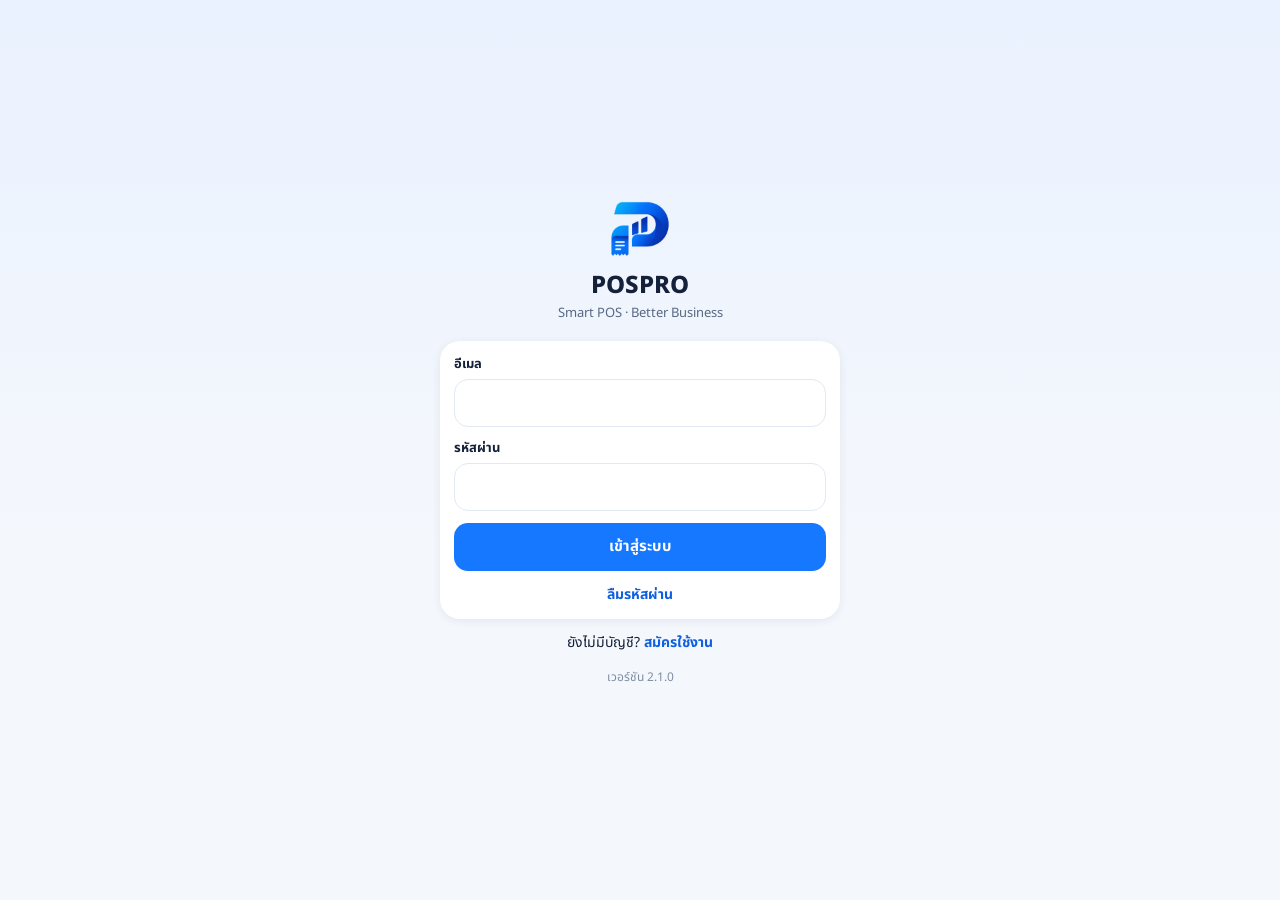
<file: index.html>
<!doctype html>
<html lang="th">
<head>
<meta charset="utf-8">
<meta name="viewport" content="width=device-width,initial-scale=1,viewport-fit=cover">
<title>POSPRO</title>
<meta name="theme-color" content="#1677ff">
<meta name="apple-mobile-web-app-capable" content="yes">
<meta name="mobile-web-app-capable" content="yes">
<meta name="apple-mobile-web-app-title" content="POSPRO">
<link rel="icon" type="image/png" sizes="32x32" href="icons/favicon-32.png">
<link rel="apple-touch-icon" href="icons/apple-touch-icon.png">
<link rel="manifest" href="manifest.webmanifest">
<link rel="preconnect" href="https://fonts.googleapis.com">
<link rel="preconnect" href="https://fonts.gstatic.com" crossorigin>
<link href="https://fonts.googleapis.com/css2?family=Noto+Sans+Thai:wght@400;500;600;700;800&display=swap" rel="stylesheet">
<link rel="stylesheet" href="css/app.css?v=200">
</head>
<body>
<div id="app"><div class="auth"><div class="box" style="text-align:center"><img class="logo" src="icons/logo.png" alt=""><p class="muted">กำลังเปิด POSPRO <span class="appver">2.0.0</span>...</p></div></div></div>
<noscript>POSPRO ต้องเปิด JavaScript</noscript>
<script src="js/vendor/supabase-2.117.2.js?v=200"></script>
<script src="assets/js/config.js?v=200"></script>
<script src="js/core.js?v=200"></script>
<script src="js/icons.js?v=200"></script>
<script src="js/ui.js?v=200"></script>
<script src="js/cropper.js?v=200"></script>
<script src="js/image.js?v=200"></script>
<script src="js/auth.js?v=200"></script>
<script src="js/shell.js?v=200"></script>
<script src="js/home.js?v=200"></script>
<script src="js/menu.js?v=200"></script>
<script src="js/tables.js?v=200"></script>
<script src="js/staff.js?v=200"></script>
<script src="js/profile.js?v=200"></script>
<script src="js/app.js?v=200"></script>
</body>
</html>
</file>
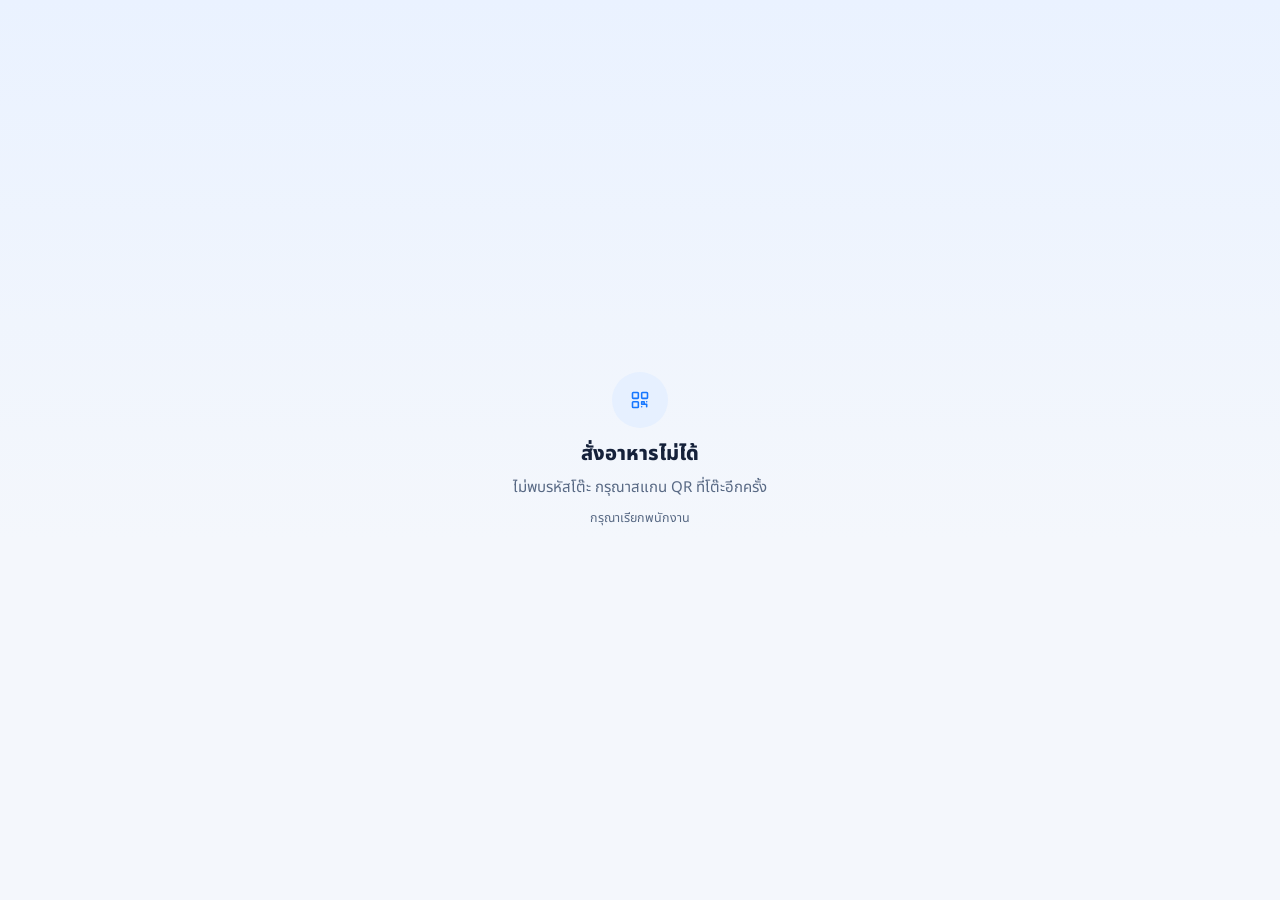
<file: order.html>
<!doctype html>
<html lang="th">
<head>
<meta charset="utf-8">
<meta name="viewport" content="width=device-width,initial-scale=1,viewport-fit=cover">
<title>สั่งอาหาร</title>
<meta name="theme-color" content="#1677ff">
<meta name="apple-mobile-web-app-capable" content="yes">
<meta name="mobile-web-app-capable" content="yes">
<meta name="apple-mobile-web-app-title" content="POSPRO">
<link rel="icon" type="image/png" sizes="32x32" href="icons/favicon-32.png">
<link rel="apple-touch-icon" href="icons/apple-touch-icon.png">
<link rel="preconnect" href="https://fonts.googleapis.com">
<link rel="preconnect" href="https://fonts.gstatic.com" crossorigin>
<link href="https://fonts.googleapis.com/css2?family=Noto+Sans+Thai:wght@400;500;600;700;800&display=swap" rel="stylesheet">
<link rel="stylesheet" href="css/app.css?v=201">
</head>
<body>
<div id="app"><div class="auth"><div class="box" style="text-align:center"><img class="logo" src="icons/logo.png" alt=""><p class="muted">กำลังเปิดเมนู...</p></div></div></div>
<noscript>POSPRO ต้องเปิด JavaScript</noscript>
<script src="js/vendor/supabase-2.117.2.js?v=201"></script>
<script src="assets/js/config.js?v=201"></script>
<script src="js/core.js?v=201"></script>
<script src="js/icons.js?v=201"></script>
<script src="js/ui.js?v=201"></script>
<script src="js/image.js?v=201"></script>
<script src="js/options.js?v=201"></script>
<script src="js/order.js?v=201"></script>
</body>
</html>
</file>
<file: css/app.css>
/* =====================================================================
   POSPRO V2 — app.css
   Built on the TripExpense layout system (skill-display-mobile-app): tokens, sticky header ->
   page bar -> tabs, bottom nav on phones, line icons, bottom sheets, 20px cards.
   Phones/tablet portrait (<900px): header + bottom nav.  Tablet landscape/desktop (>=900px): left rail.
   z-index ladder: header 20 · pagehead 18 · tabs 17 · bottom-nav 30 · sheet 60 · toast 70 · cropper 80
   Append new rules at the END under a dated comment; do not edit old blocks in place.
   ===================================================================== */
:root{
  --bg:#f4f7fc;--brand:#1677ff;--brand-d:#0f5fe0;--brand-p:#e6f0ff;--ink:#15213a;--muted:#586984;--muted2:#7f8da3;
  --line:#e2e9f3;--chip:#eef2f8;--danger:#b42318;--danger-p:#fde8e6;--ok:#067647;--ok-p:#e3f8ec;--warn:#6b4300;--warn-p:#fff0cc;
  --r:20px;--shadow:0 2px 10px rgba(21,33,58,.07);
  --hdr:60px;--phead:48px;--rail:88px;--bnav:76px;
}
*{box-sizing:border-box}
html{-webkit-text-size-adjust:100%}
body{margin:0;background:var(--bg);color:var(--ink);font-family:"Noto Sans Thai",system-ui,-apple-system,"Segoe UI",sans-serif;font-size:15px;line-height:1.45}
button,input,select,textarea{font:inherit;color:inherit}
button{border:0;background:none;cursor:pointer;-webkit-tap-highlight-color:transparent}
h1,h2,h3,h4,p{margin:0}
.lic{width:20px;height:20px;flex:none;display:block}
.muted{color:var(--muted)}.mini{font-size:12.5px}.hide{display:none!important}
.nowrap{white-space:nowrap}

/* ---------- buttons ---------- */
.btn{display:inline-flex;align-items:center;justify-content:center;gap:8px;min-height:48px;padding:0 18px;border-radius:14px;background:var(--brand);color:#fff;font-weight:700;font-size:15px;white-space:nowrap}
.btn:disabled{opacity:.55;cursor:default}
.btn.secondary{background:#fff;color:var(--ink);border:1.5px solid var(--line)}
.btn.soft{background:var(--brand-p);color:var(--brand-d)}
.btn.danger{background:#fff;color:var(--danger);border:1.5px solid #f3c6c1}
.btn.sm{min-height:36px;padding:0 12px;font-size:13px;border-radius:12px}
.btn.block{width:100%}
.btn .lic{width:18px;height:18px}
.iconbtn{display:inline-grid;place-items:center;width:44px;height:44px;border-radius:14px;background:var(--chip);color:#3f5170;flex:none;position:relative}
.iconbtn .dot{position:absolute;top:7px;right:7px;min-width:16px;height:16px;border-radius:8px;background:#d93025;color:#fff;font-size:10px;font-weight:700;line-height:16px;text-align:center;padding:0 4px}
.pill{display:inline-block;padding:3px 10px;border-radius:12px;font-size:12px;font-weight:700;white-space:nowrap;background:var(--chip);color:var(--muted)}
.pill.ok{background:var(--ok-p);color:var(--ok)}.pill.warn{background:var(--warn-p);color:var(--warn)}
.pill.bad{background:var(--danger-p);color:var(--danger)}.pill.info{background:var(--brand-p);color:var(--brand-d)}

/* ---------- shell ---------- */
#app{min-height:100vh}
.top{position:sticky;top:0;z-index:20;height:var(--hdr);display:flex;align-items:center;gap:8px;padding:0 16px;background:#fff;border-bottom:1px solid var(--line)}
.shopchip{flex:1;min-width:0;height:44px;border:1.5px solid var(--line);border-radius:16px;display:flex;align-items:center;gap:8px;padding:0 14px;background:#fff;text-align:left}
.shopchip .nm{flex:1;min-width:0;font-weight:700;font-size:13.5px;white-space:nowrap;overflow:hidden;text-overflow:ellipsis}
.shopchip .live{width:8px;height:8px;border-radius:50%;background:#12b76a;flex:none}
.top .backbtn{display:none}
body.subpage .top .backbtn{display:inline-grid}
body.subpage .top .shopchip{display:none}
body.subpage .top .spacer{display:block}
.top .spacer{display:none;flex:1}
.avatar{width:40px;height:40px;border-radius:50%;background:#7bd03a;color:#fff;display:grid;place-items:center;font-weight:800;font-size:16px;flex:none;overflow:hidden}
.main{min-width:0}
.content{padding:0 16px calc(var(--bnav) + 24px);max-width:1280px;margin:0 auto}
.pagehead{position:sticky;top:var(--hdr);z-index:18;display:flex;align-items:center;gap:10px;height:var(--phead);margin:0 -16px 4px;padding:0 16px;background:var(--bg)}
.pagehead h1{flex:1;min-width:0;font-size:19px;font-weight:800;white-space:nowrap;overflow:hidden;text-overflow:ellipsis}
.pageactions{display:flex;gap:8px;flex:none}
.segtabs{position:sticky;top:calc(var(--hdr) + var(--phead));z-index:17;display:flex;gap:4px;padding:4px;margin-bottom:14px;background:#eaf0f8;border-radius:14px;box-shadow:0 -6px 0 var(--bg),0 8px 0 var(--bg)}
.segtabs button{flex:1;min-height:38px;padding:0 8px;border-radius:11px;font-weight:700;font-size:13.5px;color:#5b6b82;white-space:nowrap}
.segtabs button.active{background:#fff;color:var(--brand);box-shadow:0 2px 8px rgba(20,40,90,.08)}
.chips{display:flex;gap:8px;overflow-x:auto;scrollbar-width:none;margin-bottom:12px;padding-bottom:2px}
.chips::-webkit-scrollbar{display:none}
.chips button{flex:none;min-height:38px;padding:0 16px;border-radius:19px;border:1.5px solid var(--line);background:#fff;font-weight:700;font-size:13.5px;color:var(--muted);white-space:nowrap}
.chips button.active{background:var(--brand);border-color:var(--brand);color:#fff}

/* bottom nav (phones) */
.bottomnav{position:fixed;left:0;right:0;bottom:0;z-index:30;display:flex;align-items:flex-start;padding:8px 8px calc(6px + env(safe-area-inset-bottom,0px));background:#fff;border-top:1px solid var(--line);border-radius:24px 24px 0 0;box-shadow:0 -4px 16px rgba(21,33,58,.06)}
.bottomnav button{flex:1;display:flex;flex-direction:column;align-items:center;gap:3px;min-height:56px;justify-content:center;font-size:11px;font-weight:600;color:var(--muted2)}
.bottomnav button.active{color:var(--brand);font-weight:700}
.bottomnav .lic{width:24px;height:24px}
/* left rail (tablet landscape / desktop) */
.rail{display:none}
@media (min-width:900px){
  #app.shell{display:grid;grid-template-columns:var(--rail) minmax(0,1fr)}
  .rail{display:flex;flex-direction:column;align-items:center;gap:4px;position:sticky;top:0;height:100vh;padding:10px 0;background:#fff;border-right:1px solid var(--line);overflow-y:auto}
  .rail .brand{width:44px;height:44px;border-radius:14px;margin-bottom:8px;object-fit:contain}
  .rail button{width:72px;min-height:62px;border-radius:16px;display:flex;flex-direction:column;align-items:center;justify-content:center;gap:3px;font-size:11.5px;font-weight:600;color:var(--muted2);flex:none}
  .rail button.active{background:var(--brand-p);color:var(--brand);font-weight:700}
  .rail .lic{width:22px;height:22px}
  .bottomnav{display:none}
  .content{padding-bottom:32px}
}

/* ---------- surfaces ---------- */
.card{background:#fff;border-radius:var(--r);box-shadow:var(--shadow);padding:14px;margin-bottom:12px}
.card h3{font-size:16px;font-weight:800}
.section{display:flex;align-items:center;gap:10px;margin:16px 4px 8px}
.section h3{flex:1;font-size:17px;font-weight:800}
.empty{padding:28px 12px;text-align:center;color:var(--muted);font-size:14px}
.notice{display:flex;gap:10px;align-items:flex-start;background:var(--warn-p);color:var(--warn);border-radius:16px;padding:12px 14px;font-size:13.5px;margin-bottom:12px}
.notice.info{background:var(--brand-p);color:var(--brand-d)}
.notice .lic{margin-top:1px}
.row{display:flex;align-items:center;gap:12px;padding:12px 14px}
.row+.row{border-top:1px solid var(--line)}
.row .grow{flex:1;min-width:0}
.row .t{font-weight:700;font-size:14.5px;overflow:hidden;text-overflow:ellipsis;white-space:nowrap}
.row .s{font-size:12.5px;color:var(--muted)}
.list{background:#fff;border-radius:var(--r);box-shadow:var(--shadow);overflow:hidden;margin-bottom:12px}
.tap{cursor:pointer}.tap:active{background:#f7f9fd}
.ichip{width:38px;height:38px;border-radius:12px;background:var(--brand-p);color:var(--brand);display:grid;place-items:center;flex:none}

/* product grid: photo on top, name below (never text over a photo) */
.pgrid{display:grid;grid-template-columns:repeat(auto-fill,minmax(150px,1fr));gap:12px}
@media (max-width:420px){.pgrid{grid-template-columns:repeat(2,minmax(0,1fr));gap:10px}}
.ptile{background:#fff;border-radius:var(--r);box-shadow:var(--shadow);overflow:hidden;text-align:left;display:flex;flex-direction:column;min-width:0;padding:0}
.ptile .ph{position:relative;aspect-ratio:4/3;background:#fde9d7 center/cover no-repeat;display:grid;place-items:center;color:#b4602a}
.ptile .ph .lic{width:34px;height:34px}
.ptile .ph .pill{position:absolute;top:8px;left:8px}
.ptile .bd{padding:10px 12px 12px;min-width:0}
.ptile .nm{font-weight:700;font-size:14px;white-space:nowrap;overflow:hidden;text-overflow:ellipsis}
.ptile .pr{font-weight:800;font-size:15px;color:var(--brand-d);white-space:nowrap}
.ptile.off{opacity:.55}

/* ---------- forms ---------- */
.field{margin-bottom:12px}
.field>label{display:block;font-size:13px;font-weight:700;margin-bottom:5px}
.field input,.field select,.field textarea{width:100%;min-height:48px;padding:10px 12px;border:1.5px solid var(--line);border-radius:14px;background:#fff;font-size:15px}
.field textarea{min-height:90px;resize:vertical}
.field input:focus,.field select:focus,.field textarea:focus{outline:2px solid var(--brand);outline-offset:-1px;border-color:transparent}
.field .hint{font-size:12px;color:var(--muted);margin-top:4px}
.grid2{display:grid;grid-template-columns:1fr 1fr;gap:10px}
@media(max-width:600px){.grid2{grid-template-columns:1fr}}
.grid2.keep2{grid-template-columns:1fr 1fr!important}
.grid2.keep2>*{min-width:0}
.switch{display:flex;align-items:center;justify-content:space-between;gap:12px;min-height:48px;padding:0 4px;font-weight:700;font-size:14.5px}
.switch input{width:46px;height:28px;accent-color:var(--brand)}
.photo-pick{position:relative;width:100%;aspect-ratio:4/3;border-radius:18px;border:2px dashed #c9d6ea;background:#f7f9fd center/cover no-repeat;display:grid;place-items:center;color:var(--muted);text-align:center;font-weight:700;font-size:13.5px;overflow:hidden}
.photo-pick.has{border-style:solid;border-color:transparent}
.photo-pick .ov{display:flex;flex-direction:column;align-items:center;gap:6px}
.photo-pick.has .ov{position:absolute;right:10px;bottom:10px;flex-direction:row;background:rgba(21,33,58,.72);color:#fff;border-radius:12px;padding:6px 10px;font-size:12.5px}
.photo-pick .lic{width:28px;height:28px}
.photo-pick.has .lic{width:16px;height:16px}
.photo-pick .busy{position:absolute;inset:0;background:rgba(255,255,255,.75);display:grid;place-items:center;color:var(--brand-d)}
.photo-tools{display:flex;gap:8px;justify-content:space-between;align-items:center;margin:6px 2px 12px;font-size:12px;color:var(--muted)}

/* ---------- bottom sheet ---------- */
.sheetback{position:fixed;inset:0;z-index:60;background:rgba(21,33,58,.45);display:flex;align-items:flex-end;justify-content:center;animation:fade .15s}
.sheet{width:100%;max-width:560px;max-height:92vh;overflow:auto;background:#fff;border-radius:24px 24px 0 0;padding:10px 16px calc(16px + env(safe-area-inset-bottom,0px));animation:up .2s ease-out}
.sheet .grab{width:40px;height:5px;border-radius:3px;background:var(--line);margin:0 auto 10px}
.sheet .shead{display:flex;align-items:center;gap:10px;margin-bottom:12px}
.sheet .shead h3{flex:1;min-width:0;font-size:18px;font-weight:800;white-space:nowrap;overflow:hidden;text-overflow:ellipsis}
.sheet .sfoot{position:sticky;bottom:calc(-16px - env(safe-area-inset-bottom,0px));display:flex;gap:8px;padding:12px 0 4px;background:#fff;margin-top:6px}
.sheet .sfoot .btn{flex:1}
@media(min-width:900px){.sheetback{align-items:center}.sheet{border-radius:24px}}
@keyframes up{from{transform:translateY(40px);opacity:.6}}
@keyframes fade{from{opacity:0}}
.toast{position:fixed;left:50%;bottom:calc(var(--bnav) + 18px);transform:translateX(-50%);z-index:70;background:var(--ink);color:#fff;padding:10px 18px;border-radius:22px;font-weight:600;font-size:14px;max-width:calc(100vw - 32px);box-shadow:0 6px 20px rgba(0,0,0,.2)}
.toast.err{background:var(--danger)}
@media(min-width:900px){.toast{bottom:24px}}

/* ---------- auth screens ---------- */
.auth{min-height:100vh;display:grid;place-items:center;padding:24px 16px;background:linear-gradient(180deg,#eaf2ff,var(--bg) 60%)}
.auth .box{width:100%;max-width:400px}
.auth .logo{width:64px;height:64px;display:block;margin:0 auto 8px}
.auth h1{text-align:center;font-size:24px;font-weight:800}
.auth .tag{text-align:center;color:var(--muted);font-size:13px;margin-bottom:18px}
.auth .err{background:var(--danger-p);color:var(--danger);border-radius:12px;padding:10px 12px;font-size:13.5px;margin-bottom:12px}
.auth .link{color:var(--brand-d);font-weight:700;text-decoration:none}
.auth .alt{text-align:center;margin-top:14px;font-size:14px}
.choice{display:flex;align-items:center;gap:14px;width:100%;text-align:left;background:#fff;border-radius:var(--r);box-shadow:var(--shadow);padding:16px;margin-bottom:12px}
.choice .ichip{width:48px;height:48px;border-radius:50%}

/* ---------- profile ---------- */
.pcard{display:flex;align-items:center;gap:14px;padding:16px}
.pcard .avatar{width:56px;height:56px;font-size:22px}
.pstats{display:grid;grid-template-columns:repeat(3,minmax(0,1fr));border-top:1px solid var(--line)}
.pstats div{padding:10px;text-align:center}.pstats div+div{border-left:1px solid var(--line)}
.pstats b{display:block;font-size:16px;white-space:nowrap}.pstats span{font-size:12px;color:var(--muted)}
.mgroup{font-size:13px;font-weight:700;color:var(--muted);margin:14px 4px 6px}
.appver-line{text-align:center;color:var(--muted2);font-size:12px;margin:16px 0}

/* ---------- setup checklist ---------- */
.steps .row .num{width:32px;height:32px;border-radius:50%;background:var(--chip);color:var(--muted);display:grid;place-items:center;font-weight:800;flex:none}
.steps .row.done .num{background:var(--ok-p);color:var(--ok)}
.code-big{font-size:28px;font-weight:800;letter-spacing:.12em;font-variant-numeric:tabular-nums}

/* ===== cropper (from skill-image-cropper) ===== */
.cropper{position:fixed;inset:0;z-index:80;background:rgba(15,23,42,.62);display:flex;align-items:flex-end;justify-content:center}
.cropper-box{width:100%;max-width:480px;background:#fff;border-radius:22px 22px 0 0;padding:14px 14px calc(14px + env(safe-area-inset-bottom,0px));max-height:96vh;overflow:auto;animation:up .22s ease-out}
.cropper-head{display:flex;align-items:center;justify-content:space-between;gap:10px;padding:2px 2px 10px}
.cropper-head b{font-size:15px}
.cropper-vp{position:relative;width:100%;height:min(62vw,320px);background:#0f172a;border-radius:14px;overflow:hidden;touch-action:none;cursor:grab;user-select:none;-webkit-user-select:none}
.cropper-vp:active{cursor:grabbing}
.cropper-img{position:absolute;left:0;top:0;max-width:none!important;transform-origin:0 0;pointer-events:none;will-change:transform}
.cropper-frame{position:absolute;box-shadow:0 0 0 9999px rgba(15,23,42,.62);border:2px solid #fff;border-radius:4px;pointer-events:none}
.cropper-frame.round{border-radius:50%}
.cropper-frame .g1,.cropper-frame .g2{position:absolute;pointer-events:none}
.cropper-frame .g1{left:33.33%;right:33.33%;top:0;bottom:0;border-left:1px solid rgba(255,255,255,.4);border-right:1px solid rgba(255,255,255,.4)}
.cropper-frame .g2{top:33.33%;bottom:33.33%;left:0;right:0;border-top:1px solid rgba(255,255,255,.4);border-bottom:1px solid rgba(255,255,255,.4)}
.cropper-frame.round .g1,.cropper-frame.round .g2{display:none}
.cropper-circle{position:absolute;left:50%;top:50%;transform:translate(-50%,-50%);border:2px dashed rgba(255,255,255,.95);border-radius:50%;box-shadow:0 0 0 9999px rgba(15,23,42,.38);pointer-events:none}
.cropper-hint{font-size:12px;color:var(--muted);text-align:center;margin:10px 0 6px;line-height:1.5}
.cropper-zoom{display:flex;align-items:center;gap:10px;padding:2px 6px}
.cropper-zoom span{font-size:18px;color:#64748b;line-height:1}
.cropper-zoom input{flex:1;accent-color:var(--brand)}
.cropper-actions{display:grid;grid-template-columns:1fr 2fr;gap:10px;margin-top:12px}
@media(min-width:900px){.cropper{align-items:center}.cropper-box{border-radius:20px}.cropper-vp{height:340px}}

/* ===== 2026-10-05 V2.0.0 fix: a row's caption sits UNDER its title (spans default to inline) ===== */
.row .t,.row .s{display:block}
.row .s .pill{vertical-align:1px}
/* ===== 2026-10-05 V2.0.0 fix: photo picker stays a sensible size on tablets; toasts never cover a sheet's buttons ===== */
@media(min-width:600px){.photo-pick{width:340px;margin:0 auto}}
.sheetback ~ .toast{bottom:auto;top:calc(16px + env(safe-area-inset-top,0px))}

/* ===================== 2026-10-08 V2.1.0: selling, tables, kitchen, bill, summary, QR ordering ===================== */
/* icons */
.catchip{display:inline-grid;place-items:center;border-radius:50%;color:#fff;flex:none;box-shadow:0 2px 6px rgba(21,33,58,.18)}
.catchip .lic{width:58%;height:58%}
.lic.emo{display:inline-block;width:1.15em;height:1.15em;vertical-align:-.2em}
.lic.ck{width:16px;height:16px}
.iconbtn.sm{width:34px;height:34px;border-radius:10px}.iconbtn.sm .lic{width:16px;height:16px}
.navdot{position:absolute;top:6px;margin-left:16px;min-width:18px;height:18px;padding:0 5px;border-radius:9px;background:#d93025;color:#fff;font-size:11px;font-weight:700;line-height:18px}
.bottomnav button,.rail button{position:relative}
.iconpick{display:grid;grid-template-columns:repeat(auto-fill,minmax(76px,1fr));gap:6px}
.iconpick button{display:flex;flex-direction:column;align-items:center;gap:4px;padding:8px 4px;border-radius:14px;border:2px solid transparent;font-size:11.5px;font-weight:600;color:var(--muted);min-width:0}
.iconpick button span:last-child{white-space:nowrap;overflow:hidden;text-overflow:ellipsis;max-width:100%}
.iconpick button.on{border-color:var(--brand);background:var(--brand-p);color:var(--brand-d)}
.fold{border:1.5px solid var(--line);border-radius:14px;padding:10px 12px;margin:6px 0 4px}
.fold summary{display:flex;align-items:center;gap:8px;font-weight:700;font-size:14px;cursor:pointer;list-style:none}
.fold summary::-webkit-details-marker{display:none}
.fold[open] summary{margin-bottom:8px}
.recrow{display:flex;align-items:center;gap:8px;padding:6px 0;border-bottom:1px solid var(--line)}
.recrow input{width:90px;min-height:40px;padding:6px 10px;border:1.5px solid var(--line);border-radius:12px;text-align:right}
.searchrow{display:flex;gap:8px;align-items:center;margin-top:8px}
.searchrow input,.searchrow select{flex:1;min-width:0;min-height:44px;padding:8px 12px;border:1.5px solid var(--line);border-radius:14px;background:#fff;font-size:15px}
.searchbox{display:flex;align-items:center;gap:8px;height:46px;padding:0 12px;border:1.5px solid var(--line);border-radius:14px;background:#fff;margin-bottom:10px;color:var(--muted)}
.searchbox input{flex:1;min-width:0;border:0;outline:0;font-size:15px;background:transparent}
.tapnotice{width:100%;text-align:left;border:0;cursor:pointer}
.link-btn{background:none;border:0;padding:0;color:var(--brand-d);font-weight:700;font-size:12.5px;cursor:pointer}
.datein{min-height:36px;padding:0 8px;border:1.5px solid var(--line);border-radius:12px;background:#fff;font-size:13px}

/* selling screen */
.poswrap{display:block}
.cartpanel{display:none}
.ptile.bump{animation:bump .25s}
@keyframes bump{50%{transform:scale(.95)}}
.cartbar{position:fixed;left:12px;right:12px;bottom:calc(var(--bnav) + 10px + env(safe-area-inset-bottom,0px));z-index:29;display:flex;align-items:center;gap:12px;height:58px;padding:0 16px;border:0;border-radius:18px;background:var(--brand);color:#fff;box-shadow:0 8px 20px rgba(22,119,255,.35);font-size:15px;font-weight:700;text-align:left}
.cartbar .cnt{min-width:34px;height:34px;border-radius:10px;background:rgba(255,255,255,.22);display:grid;place-items:center;font-weight:800}
.cartbar .grow{flex:1;min-width:0;white-space:nowrap;overflow:hidden;text-overflow:ellipsis}
.cartbar b{font-size:17px;white-space:nowrap}
.content:has(.cartbar:not(.hide)){padding-bottom:calc(var(--bnav) + 90px)}
@media (min-width:900px){
  .poswrap{display:grid;grid-template-columns:minmax(0,1fr) 340px;gap:16px;align-items:start}
  .cartpanel{display:flex;flex-direction:column;position:sticky;top:calc(var(--hdr) + var(--phead) + 4px);height:calc(100vh - var(--hdr) - var(--phead) - 20px);background:#fff;border-radius:var(--r);box-shadow:var(--shadow);overflow:hidden}
  .cartbar{display:none!important}
  .content:has(.poswrap){max-width:none}
}
.cphead{display:flex;align-items:flex-start;gap:8px;padding:14px 14px 10px;border-bottom:1px solid var(--line)}
.cphead>div{flex:1;min-width:0}.cphead .ctx{font-weight:800;font-size:17px;white-space:nowrap;overflow:hidden;text-overflow:ellipsis}
.cplines{flex:1;min-height:0;overflow:auto;padding:0 14px}
.cpfoot{padding:12px 14px 14px;border-top:1px solid var(--line);background:#fafcff}
.cline{display:flex;align-items:center;gap:10px;padding:10px 0;border-bottom:1px solid var(--line)}
.cline .grow{flex:1;min-width:0}.cline .t{font-weight:700;font-size:14px}.cline .s{font-size:12px;color:var(--muted)}
.cline .amt{font-weight:800;font-size:14px;min-width:58px;text-align:right;white-space:nowrap}
.qty{display:flex;align-items:center;gap:8px;flex:none}.qty b{min-width:18px;text-align:center}
.qbtn{width:34px;height:34px;border-radius:10px;border:1.5px solid var(--line);background:#fff;display:grid;place-items:center;color:var(--ink)}
.qbtn .lic{width:16px;height:16px}
.qbtn.add{border:0;background:var(--brand-p);color:var(--brand)}
.qty.big .qbtn{width:44px;height:44px;border-radius:14px}.qty.big b{font-size:17px}
.sumrow{display:flex;justify-content:space-between;align-items:baseline;gap:8px;font-size:14px;padding:3px 0}
.sumrow.big{font-size:16px;font-weight:800;padding-top:8px}.sumrow.big b{font-size:24px}
.tpick{display:grid;grid-template-columns:repeat(auto-fill,minmax(96px,1fr));gap:8px}
.tpick button{display:flex;flex-direction:column;align-items:center;gap:2px;min-height:62px;padding:8px;border-radius:14px;border:1.5px solid var(--line);background:#fff;font-size:12.5px;color:var(--muted)}
.tpick button b{font-size:14.5px;color:var(--ink)}
.tpick button.busy{background:#fff7ed;border-color:#fed7aa}
.tpick button.active{border:2px solid var(--brand);background:var(--brand-p)}
/* options sheet */
.optphoto{aspect-ratio:4/3;max-height:220px;width:100%;border-radius:16px;background:center/cover no-repeat;margin-bottom:10px}
.optgroup{margin-bottom:14px}.oghead{display:flex;align-items:center;justify-content:space-between;margin-bottom:8px}
.optchoices{display:flex;flex-wrap:wrap;gap:8px}
.optc{display:inline-flex;align-items:center;gap:6px;min-height:44px;padding:0 14px;border-radius:14px;border:1.5px solid var(--line);background:#fff;font-weight:700;font-size:14px}
.optc .ck{display:none}.optc.on{border:2px solid var(--brand);background:var(--brand-p);color:var(--brand-d)}.optc.on .ck{display:block}
.sheet .sfoot .qty{flex:none}

/* tables */
.legend{display:flex;flex-wrap:wrap;gap:6px 14px;font-size:12.5px;font-weight:600;color:var(--muted);margin:2px 4px 12px}
.legend span{display:inline-flex;align-items:center;gap:6px}.legend i{width:10px;height:10px;border-radius:50%}
.tgrid{display:grid;grid-template-columns:repeat(auto-fill,minmax(150px,1fr));gap:12px}
@media(max-width:420px){.tgrid{grid-template-columns:repeat(2,minmax(0,1fr));gap:10px}}
.tcard{position:relative;display:flex;flex-direction:column;align-items:flex-start;gap:6px;padding:14px;min-height:124px;background:#fff;border-radius:var(--r);box-shadow:var(--shadow);border-top:5px solid var(--st);text-align:left;min-width:0}
.tcard .tname{font-weight:800;font-size:17px}
.tcard .tamt{font-weight:800;font-size:16px;margin-top:2px}
.tcard .tsub{display:flex;align-items:center;gap:4px;font-size:12px;color:var(--muted)}.tcard .tsub .lic{width:14px;height:14px}
.tbadge{position:absolute;top:10px;right:10px;width:26px;height:26px;border-radius:13px;background:#f79009;color:#fff;display:grid;place-items:center}
.tbadge .lic{width:15px;height:15px}
.alerts{margin-bottom:12px}.warnchip{background:var(--warn-p);color:var(--warn)}
.iline{display:flex;align-items:center;gap:8px;padding:8px 0;border-bottom:1px solid var(--line);font-size:14px}
.iline:last-child{border-bottom:0}.iline .q{font-weight:700;color:var(--muted);min-width:24px}
.iline .grow{flex:1;min-width:0}.iline .t{font-weight:700}.iline .s{font-size:12px;color:var(--muted)}
.iline.void{opacity:.5}.iline.void .t{text-decoration:line-through}
.qrcard{border:2px solid #fed7aa;background:#fffbf5}
.tabletools{display:flex;flex-wrap:wrap;gap:8px;margin-top:12px}
.qrbox{display:inline-block;padding:10px;border:1.5px solid var(--line);border-radius:18px;background:#fff}
.qrbox svg{display:block}

/* kitchen */
.kds{display:grid;grid-template-columns:repeat(auto-fill,minmax(260px,1fr));gap:12px;align-items:start}
.ticket{background:#fff;border-radius:var(--r);box-shadow:var(--shadow);padding:14px;border-top:5px solid #12b76a}
.ticket.warn{border-top-color:#f79009}.ticket.late{border-top-color:#d93025}
.ticket .thead{display:flex;justify-content:space-between;align-items:flex-start;gap:8px;margin-bottom:6px}
.ticket .thead b{font-size:17px}.ticket .pill{display:inline-flex;align-items:center;gap:4px}.ticket .pill .lic{width:14px;height:14px}
.kline{display:flex;align-items:center;gap:10px;padding:10px 0;border-top:1px solid var(--line)}
.kline .grow{flex:1;min-width:0}.kline .t{font-weight:800;font-size:15px}.kline .s{font-size:12.5px;color:var(--muted)}
.kline .note{font-size:13px;font-weight:700;color:var(--warn)}
.kline.served{opacity:.55}

/* bill */
.billsum{padding:8px 4px 0}
.paytiles{display:grid;grid-template-columns:repeat(4,minmax(0,1fr));gap:8px}
.paytiles button{display:flex;flex-direction:column;align-items:center;justify-content:center;gap:4px;min-height:64px;border-radius:16px;border:1.5px solid var(--line);background:#fff;font-weight:700;font-size:12.5px;color:var(--ink);min-width:0}
.paytiles button .lic{width:22px;height:22px;color:var(--muted)}
.paytiles button.on{border:2px solid var(--brand);background:var(--brand-p);color:var(--brand-d)}.paytiles button.on .lic{color:var(--brand)}
.changebox{border-radius:16px;padding:12px;text-align:center;margin-top:10px}
.changebox:empty{display:none}
.changebox.ok{background:var(--ok-p);color:var(--ok)}.changebox.short{background:var(--danger-p);color:var(--danger)}
.changebox .lbl{font-weight:700;font-size:13px}.changebox .amt{font-weight:800;font-size:clamp(26px,9vw,36px);line-height:1.2;white-space:nowrap}
.ppbox{margin-top:10px;text-align:center;padding:14px;border:1.5px solid var(--line);border-radius:18px}
.pphead{display:table;margin-left:auto;margin-right:auto;background:#0e3b6e;color:#fff;font-weight:800;padding:4px 14px;border-radius:8px;margin-bottom:8px;letter-spacing:.02em}
.ppamt{font-size:28px;font-weight:800;margin-top:6px}
.paiddone{text-align:center;padding:8px 0}.paiddone .lic.big{width:56px;height:56px;color:#fff;background:#12b76a;border-radius:50%;padding:12px;margin:0 auto 8px}
.paiddone .amt{font-size:32px;font-weight:800}

/* summary */
.kpis{display:grid;grid-template-columns:repeat(4,minmax(0,1fr));gap:10px;margin-bottom:12px}
@media(max-width:700px){.kpis{grid-template-columns:repeat(2,minmax(0,1fr))}}
.kpi{background:#fff;border-radius:var(--r);box-shadow:var(--shadow);padding:12px 14px;min-width:0}
.card .kpi{box-shadow:none;border:1.5px solid var(--line)}
.kpi .kl{display:flex;align-items:center;gap:6px;font-size:12.5px;font-weight:600;color:var(--muted)}.kpi .kl .lic{width:16px;height:16px}
.kpi .kv{font-size:clamp(17px,5vw,22px);font-weight:800;white-space:nowrap;margin-top:4px}
.card h3{margin-bottom:10px}
.hbars{display:grid;gap:10px}
.hbar{display:grid;grid-template-columns:minmax(80px,30%) minmax(0,1fr) auto;align-items:center;gap:10px;font-size:13.5px}
.hbar .hl{display:flex;align-items:center;gap:6px;overflow:hidden;white-space:nowrap;text-overflow:ellipsis;font-weight:600}
.hbar .rank{display:inline-grid;place-items:center;width:20px;height:20px;border-radius:50%;background:var(--chip);font-size:11px;font-weight:800;flex:none}
.hbar .ht{height:12px;border-radius:6px;background:#eef2f8;overflow:hidden}
.hbar .ht i{display:block;height:100%;border-radius:0 4px 4px 0;background:var(--brand)}
.hbar b{white-space:nowrap;font-variant-numeric:tabular-nums}
.vbars{display:flex;align-items:flex-end;gap:2px;height:150px;padding-top:6px}
.vb{flex:1;min-width:0;height:100%;display:flex;flex-direction:column;justify-content:flex-end;align-items:center;gap:4px}
.vb i{display:block;width:100%;max-width:22px;background:var(--brand);border-radius:4px 4px 0 0}
.vb span{font-size:11px;color:var(--muted)}

/* print: receipts (80 mm) and table QR cards */
#printArea{display:none}
@media print{
  body>*:not(#printArea){display:none!important}
  #printArea{display:block!important}
  .print-receipt{width:72mm;font:12px/1.35 "Noto Sans Thai",sans-serif;color:#000}
  .receipt .c{text-align:center}.receipt .b{font-weight:800}.receipt .big{font-size:14px}
  .receipt table{width:100%;border-collapse:collapse}.receipt td{vertical-align:top;padding:1px 0}.receipt .r{text-align:right;white-space:nowrap}
  .receipt .op{font-size:10.5px}.receipt hr{border:0;border-top:1px dashed #000;margin:6px 0}
  .qrsheet{display:grid;grid-template-columns:repeat(2,1fr);gap:10mm}
  .qrcardp{border:1px solid #000;border-radius:6mm;padding:6mm;text-align:center;break-inside:avoid;font-family:"Noto Sans Thai",sans-serif}
  .qrcardp .shop{font-size:12pt}.qrcardp .tb{font-size:22pt;font-weight:800;margin:2mm 0}.qrcardp .hint{font-size:11pt;margin-top:2mm}
}

/* customer QR page */
.cpage{max-width:640px;margin:0 auto;min-height:100vh}
.chead{position:sticky;top:0;z-index:20;display:flex;align-items:center;gap:12px;padding:12px 16px;background:#fff;border-bottom:1px solid var(--line)}
.chead .grow{flex:1;min-width:0}.cshop{font-weight:800;font-size:17px;white-space:nowrap;overflow:hidden;text-overflow:ellipsis}
.clogo{width:44px;height:44px;border-radius:14px;background:var(--brand);color:#fff;display:grid;place-items:center;flex:none}
.cchips{position:sticky;top:69px;z-index:19;background:var(--bg);padding:10px 16px 6px;margin:0}
.clist{padding:0 16px}
.csec{display:flex;align-items:center;gap:8px;font-size:16px;font-weight:800;margin:14px 2px 8px}
.citem{display:flex;align-items:center;gap:12px;padding:10px;background:#fff;border-radius:var(--r);box-shadow:var(--shadow);margin-bottom:10px}
.citem .grow{flex:1;min-width:0}.citem .t{font-weight:700;font-size:15px}.citem .pr{font-weight:800;color:var(--brand-d)}
.citem.off{opacity:.55}
.cph{width:76px;height:76px;border-radius:16px;background:center/cover no-repeat;display:grid;place-items:center;flex:none}.cph .lic{width:32px;height:32px}
.cadd{width:46px;height:46px;border-radius:14px;border:0;background:var(--brand-p);color:var(--brand);display:grid;place-items:center;flex:none;font-size:16px}
.cadd.has{background:var(--brand);color:#fff}
.cfootsp{height:150px}
.cactions{position:fixed;left:50%;transform:translateX(-50%);bottom:84px;z-index:28;display:flex;gap:8px;width:calc(100% - 24px);max-width:616px}
.cactions .btn{flex:1;background:#fff;box-shadow:0 4px 14px rgba(21,33,58,.12)}
.cactions .btn:not(.secondary){background:var(--brand)}
.cartbar.show{bottom:calc(14px + env(safe-area-inset-bottom,0px));max-width:616px;left:50%;right:auto;width:calc(100% - 24px);transform:translateX(-50%);display:flex!important}
.steps2{display:grid;grid-template-columns:repeat(4,minmax(0,1fr));gap:4px;margin-bottom:8px}
.steps2 .st{display:flex;flex-direction:column;align-items:center;gap:4px;text-align:center;font-size:11.5px;color:var(--muted2);font-weight:600}
.steps2 .dot{width:24px;height:24px;border-radius:12px;background:#dbe3ee;display:grid;place-items:center;color:#fff}.steps2 .dot .lic{width:14px;height:14px}
.steps2 .done{color:var(--ok)}.steps2 .done .dot{background:#12b76a}
.steps2 .now{color:var(--brand-d)}.steps2 .now .dot{background:var(--brand);box-shadow:0 0 0 4px #dbe9ff}

/* 2026-10-08 V2.1.0 review fixes */
.empty>.lic{margin:0 auto}
.chelp{display:flex;gap:8px;padding:10px 16px 0}.chelp .btn{flex:1}
.cfootsp{height:96px}
</file>
